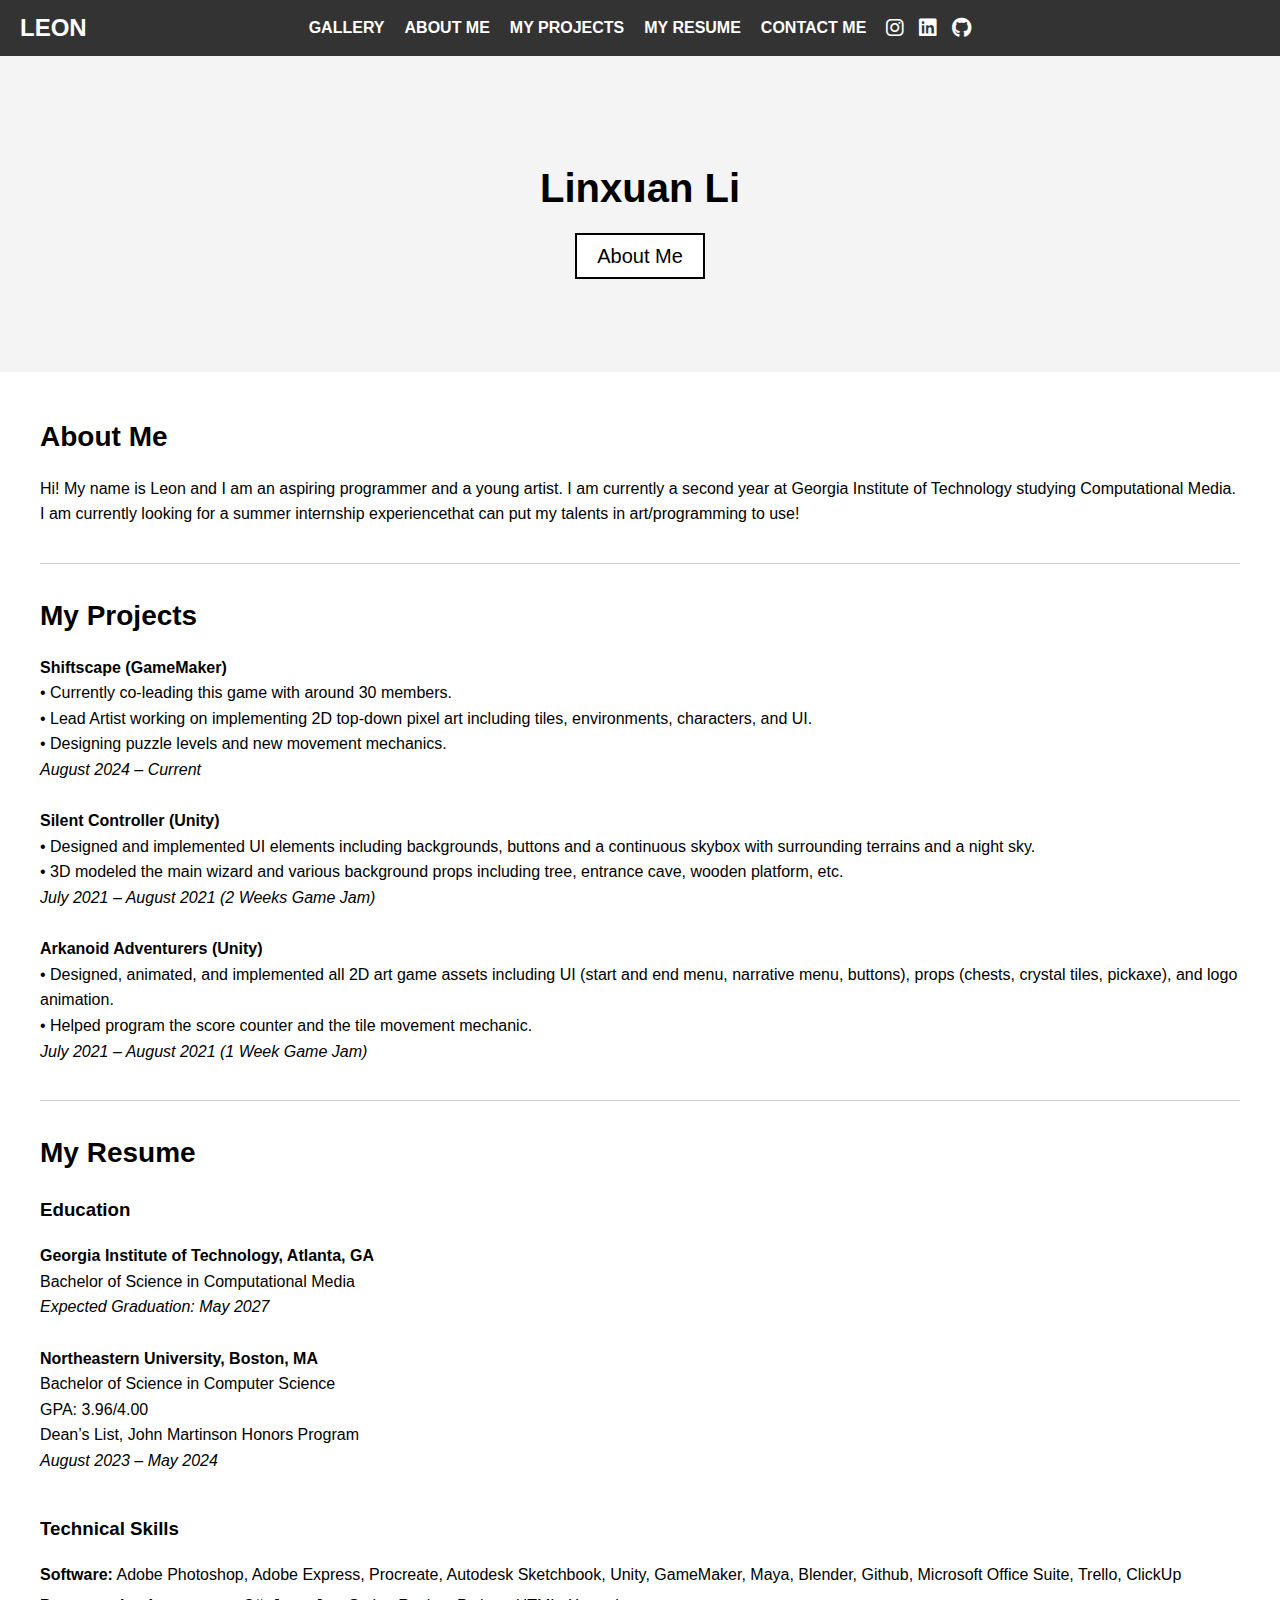
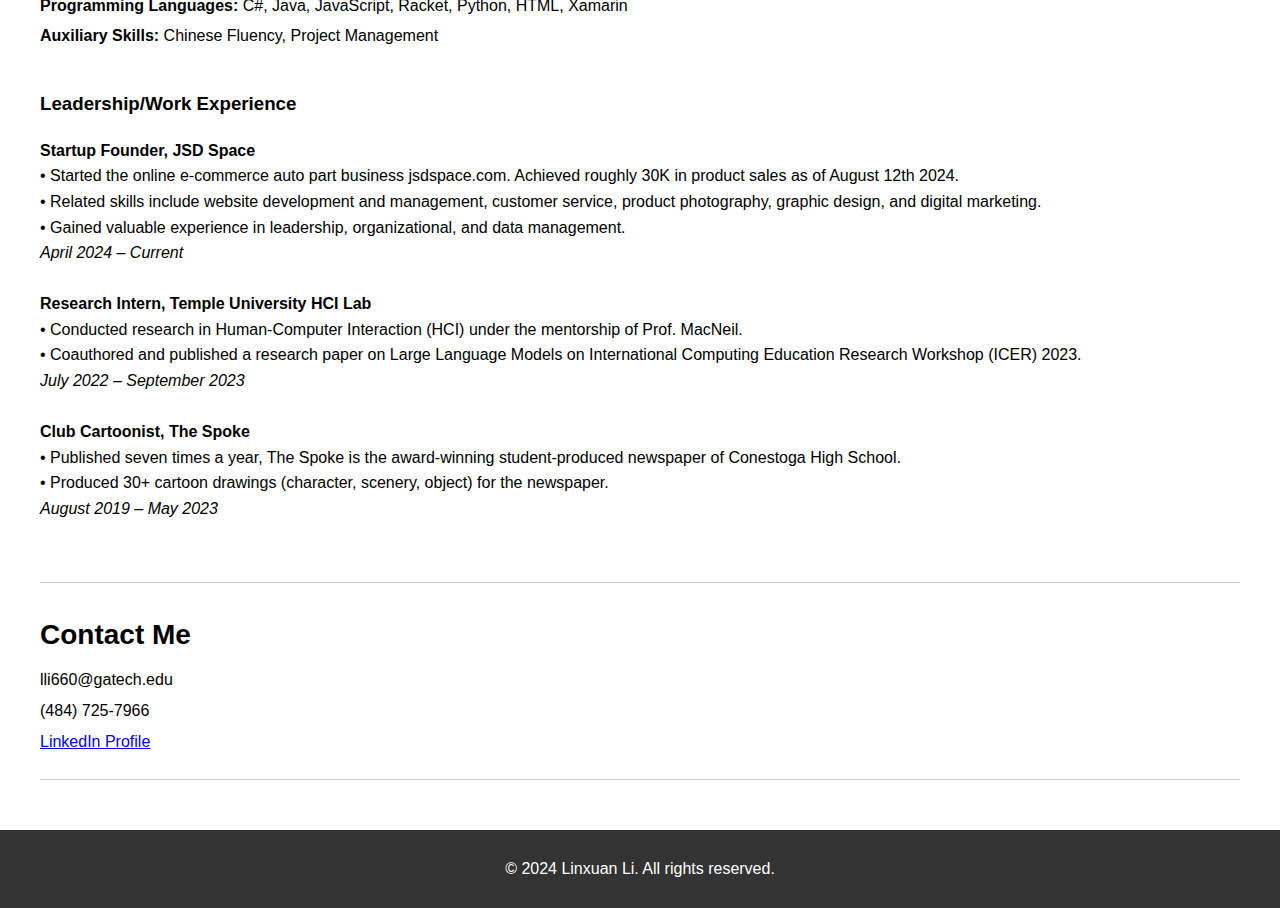
<file: index.html>
<!DOCTYPE html>
<html lang="en">
<head>
    <meta charset="UTF-8">
    <meta name="viewport" content="width=device-width, initial-scale=1.0">
    <title>Linxuan Li - Portfolio</title>
    <link rel="stylesheet" href="styles.css">
    <link rel="stylesheet" href="https://cdnjs.cloudflare.com/ajax/libs/font-awesome/6.0.0-beta3/css/all.min.css">
</head>
<body>
    <header>
        <div class="logo">Leon</div>
        <nav>
            <ul>
                <li><a href="gallery.html">Gallery</a></li>
                <li><a href="#about-me">About Me</a></li>
                <li><a href="#my-projects">My Projects</a></li>
                <li><a href="#my-resume">My Resume</a></li>
                <li><a href="#contact-me">Contact Me</a></li>
            </ul>
            <div class="socials">
                <a href="https://www.instagram.com/shrimpshrimp2004?igsh=a2tnZXZxdnpsYXl6&utm_source=qr"><i class="fab fa-instagram"></i></a>
                <a href="https://www.linkedin.com/in/linxuan-li-263501240/"><i class="fab fa-linkedin"></i></a>
                <a href="https://github.com/ShrimpShrimp"><i class="fab fa-github"></i></a>
            </div>
        </nav>
    </header>
    

    <div class="banner">
        <h1>Linxuan Li</h1>
        <a href="#about-me" class="button">About Me</a>
    </div>

    <div class="container">
        <!-- About Me Section -->
        <section id="about-me">
            <h2>About Me</h2>
            <p>Hi! My name is Leon and I am an aspiring programmer 
                and a young artist. I am currently a second year at Georgia Institute 
                of Technology studying Computational Media. I am currently looking
                for a summer internship experiencethat can put my talents
                 in art/programming to use!</p>
        </section>

        <!-- My Projects Section -->
        <section id="my-projects">
            <h2>My Projects</h2>
                <p>
                    <strong>Shiftscape (GameMaker)</strong><br>
                    • Currently co-leading this game with around 30 members.<br>
                    • Lead Artist working on implementing 2D top-down pixel art including tiles, environments, characters, and UI.<br>
                    • Designing puzzle levels and new movement mechanics.<br>
                    <em>August 2024 – Current</em><br><br>

                    <strong>Silent Controller (Unity)</strong><br>
                    • Designed and implemented UI elements including backgrounds, buttons and a continuous skybox with surrounding terrains and a night sky.<br>
                    • 3D modeled the main wizard and various background props including tree, entrance cave, wooden platform, etc.<br>
                    <em>July 2021 – August 2021 (2 Weeks Game Jam)</em><br><br>

                    <strong>Arkanoid Adventurers (Unity)</strong><br>
                    • Designed, animated, and implemented all 2D art game assets including UI (start and end menu, narrative menu, buttons), props (chests, crystal tiles, pickaxe), and logo animation.<br>
                    • Helped program the score counter and the tile movement mechanic.<br>
                    <em>July 2021 – August 2021 (1 Week Game Jam)</em>
                </p>
        </section>

        <!-- My Resume Section -->
        <section id="my-resume">
            <h2>My Resume</h2>
            
            <!-- Education Subsection -->
            <div class="resume-subsection">
                <h3>Education</h3>
                <p>
                    <strong>Georgia Institute of Technology, Atlanta, GA</strong><br>
                    Bachelor of Science in Computational Media<br>
                    <em>Expected Graduation: May 2027</em><br><br>
                    <strong>Northeastern University, Boston, MA</strong><br>
                    Bachelor of Science in Computer Science<br>
                    GPA: 3.96/4.00<br>
                    Dean’s List, John Martinson Honors Program<br>
                    <em>August 2023 – May 2024</em>
                </p>
            </div>

            <!-- Technical Skills Subsection -->
            <div class="resume-subsection">
                <h3>Technical Skills</h3>
                <ul>
                    <li><strong>Software:</strong> Adobe Photoshop, Adobe Express, Procreate, Autodesk Sketchbook, Unity, GameMaker, Maya, Blender, Github, Microsoft Office Suite, Trello, ClickUp</li>
                    <li><strong>Programming Languages:</strong> C#, Java, JavaScript, Racket, Python, HTML, Xamarin</li>
                    <li><strong>Auxiliary Skills:</strong> Chinese Fluency, Project Management</li>
                </ul>
            </div>

            <!-- Work Experience Subsection -->
            <div class="resume-subsection">
                <h3>Leadership/Work Experience</h3>
                <p>
                    <strong>Startup Founder, JSD Space</strong><br>
                    • Started the online e-commerce auto part business jsdspace.com. Achieved roughly 30K in product sales as of August 12th 2024.<br>
                    • Related skills include website development and management, customer service, product photography, graphic design, and digital marketing.<br>
                    • Gained valuable experience in leadership, organizational, and data management.<br>
                    <em>April 2024 – Current</em><br><br>

                    <strong>Research Intern, Temple University HCI Lab</strong><br>
                    • Conducted research in Human-Computer Interaction (HCI) under the mentorship of Prof. MacNeil.<br>
                    • Coauthored and published a research paper on Large Language Models on International Computing Education Research Workshop (ICER) 2023.<br>
                    <em>July 2022 – September 2023</em><br><br>

                    <strong>Club Cartoonist, The Spoke</strong><br>
                    • Published seven times a year, The Spoke is the award-winning student-produced newspaper of Conestoga High School.<br>
                    • Produced 30+ cartoon drawings (character, scenery, object) for the newspaper.<br>
                    <em>August 2019 – May 2023</em>
                </p>
            </div>
        </section>

        <!-- Contact Me Section -->
        <section id="contact-me">
            <h2>Contact Me</h2>
            <p>lli660@gatech.edu</p>
            <p>(484) 725-7966</p>
            <p><a href="https://www.linkedin.com/in/linxuan-li-263501240/" target="_blank">LinkedIn Profile</a></p>
        </section>
    </div>

    <footer>
        <p>&copy; 2024 Linxuan Li. All rights reserved.</p>
    </footer>
</body>
</html>
</file>
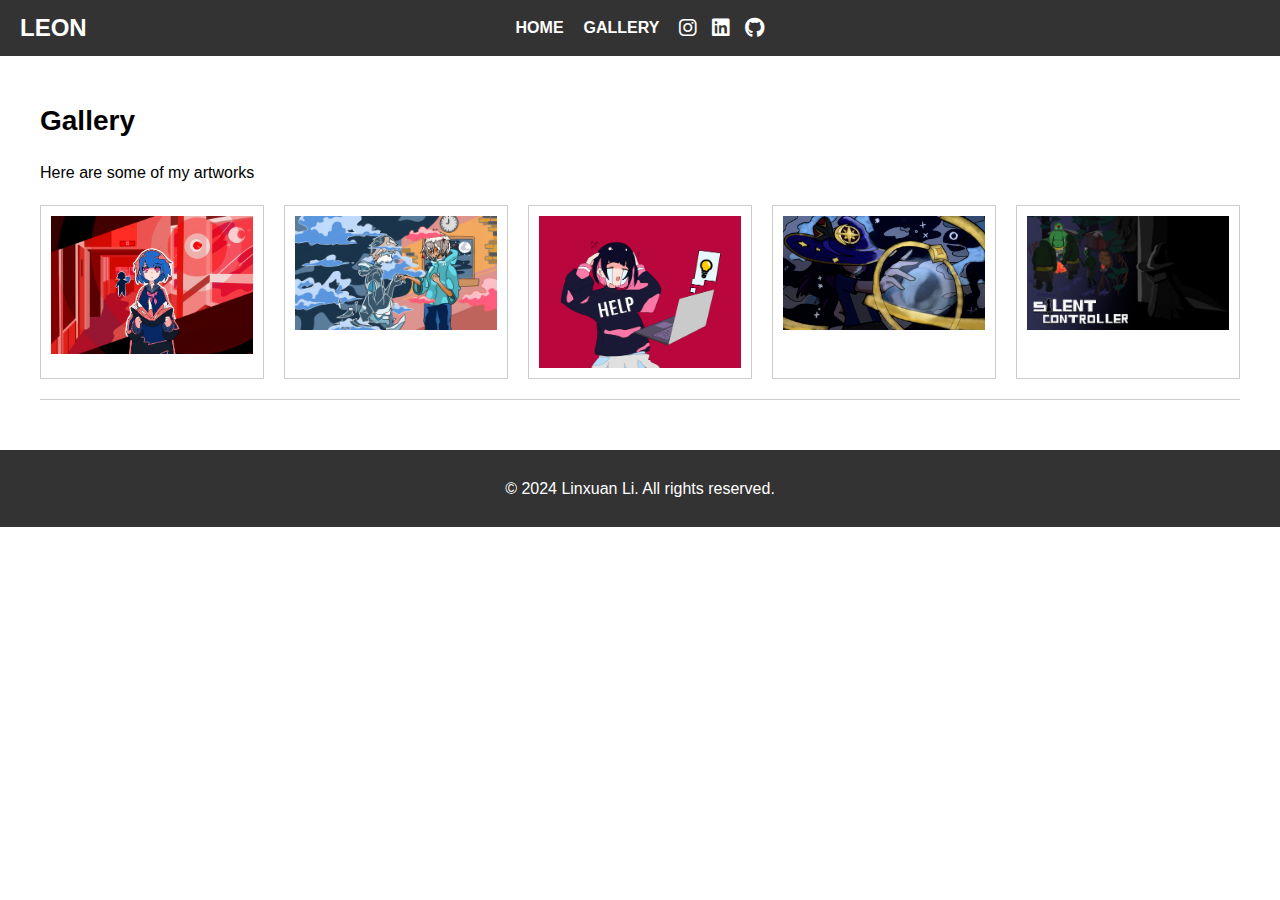
<file: gallery.html>
<!DOCTYPE html>
<html lang="en">
<head>
    <meta charset="UTF-8">
    <meta name="viewport" content="width=device-width, initial-scale=1.0">
    <title>Linxuan Li - Gallery</title>
    <link rel="stylesheet" href="styles.css">
    <link rel="stylesheet" href="https://cdnjs.cloudflare.com/ajax/libs/font-awesome/6.0.0-beta3/css/all.min.css">
</head>
<body>
    <header>
        <div class="logo">Leon</div>
        <nav>
            <ul>
                <li><a href="index.html">Home</a></li>
                <li><a href="gallery.html">Gallery</a></li>
            </ul>
            <div class="socials">
                <a href="https://www.instagram.com/shrimpshrimp2004?igsh=a2tnZXZxdnpsYXl6&utm_source=qr"><i class="fab fa-instagram"></i></a>
                <a href="https://www.linkedin.com/in/linxuan-li-263501240/"><i class="fab fa-linkedin"></i></a>
                <a href="https://github.com/ShrimpShrimp"><i class="fab fa-github"></i></a>
           </div>
        </nav>
    </header>

    <div class="container">
        <section id="gallery">
            <h2>Gallery</h2>
            <p> Here are some of my artworks</p>
            <div class="gallery-grid">
                <div class="gallery-item">
                    <img src="images/IMG_1215.PNG" alt="Description of image 1">
                </div>
                <div class="gallery-item">
                    <img src="images/IMG_1212.PNG" alt="Description of image 1">
                </div>
                <div class="gallery-item">
                    <img src="images/IMG_1213.PNG" alt="Description of image 2">
                </div>
                <div class="gallery-item">
                    <img src="images/IMG_1214.PNG" alt="Description of image 2">
                </div>
                <div class="gallery-item">
                    <img src="images/IMG_1216.PNG" alt="Description of image 2">
                </div>
                <!-- Add more gallery items here -->
            </div>
        </section>
    </div>

    <footer>
        <p>&copy; 2024 Linxuan Li. All rights reserved.</p>
    </footer>
</body>
</html>
</file>
<file: styles.css>
/* General styles */
body {
    font-family: Arial, sans-serif;
    margin: 0;
    padding: 0;
    line-height: 1.6;
}

/* Container for content */
.container {
    max-width: 1200px;
    margin: 0 auto;
    padding: 20px;
}

/* Header styles */
header {
    background-color: #333;
    padding: 10px 0;
    display: flex;
    align-items: center;
    position: relative; /* Allows for absolute positioning of .logo */
}

.logo {
    position: absolute;
    left: 20px; /* Adjust as needed */
    top: 50%; /* Vertically center the logo */
    transform: translateY(-50%); /* Center the logo vertically */
    font-size: 24px; /* Adjust font size as needed */
    font-weight: bold;
    color: white; /* Ensure the text color is visible */
    text-transform: uppercase; /* Optional: to match nav items */
    z-index: 10; /* Ensure it's above other elements */
}

/* Ensure navigation and social icons are properly aligned */
nav {
    display: flex;
    justify-content: center; /* Center navigation items */
    align-items: center;
    width: 100%; /* Ensure nav takes up the full width */
}

nav ul {
    list-style-type: none;
    margin: 0;
    padding: 0;
    display: flex;
    gap: 20px;
}

nav ul li {
    display: inline;
}

nav ul li a {
    color: white;
    text-decoration: none;
    font-weight: bold;
    text-transform: uppercase;
    transition: color 0.3s;
}

/* Hover effect for menu items */
nav ul li a:hover {
    color: orange;
}

/* Social icons styles */
.socials {
    display: flex;
    gap: 15px;
    margin-left: 20px;
}

.socials a {
    text-decoration: none;
    color: white;
    font-size: 20px;
    transition: color 0.3s;
}

/* Hover effect for social icons */
.socials a:hover {
    color: orange;
}


/* Banner styles */
.banner {
    background-color: #f4f4f4;
    padding: 100px 0;
    text-align: center;
}

.banner h1 {
    font-size: 40px;
    margin: 0 0 20px;
}

.banner .button {
    font-size: 20px;
    padding: 10px 20px;
    border: 2px solid black;
    text-decoration: none;
    color: black;
    background-color: white;
}

/* Section styles */
section {
    margin-bottom: 30px;
    padding-bottom: 20px;
    border-bottom: 1px solid #ccc;
}

section h2 {
    font-size: 28px;
    margin-bottom: 10px;
}

/* Spacing between subsections in resume */
.resume-subsection {
    margin-bottom: 40px; /* Increased spacing between resume subsections */
}

ul {
    margin: 0;
    padding: 0;
    list-style-type: none;
}

ul li {
    margin: 5px 0;
}

/* Footer styles */
footer {
    background-color: #333;
    color: white;
    text-align: center;
    padding: 10px 0;
}

#contact-me p {
    margin: 5px 0;
}

/* Gallery styles */
.gallery-grid {
    display: grid;
    grid-template-columns: repeat(auto-fill, minmax(200px, 1fr));
    gap: 20px;
    margin-top: 20px;
}

.gallery-item {
    border: 1px solid #ccc;
    padding: 10px;
    text-align: center;
}

.gallery-item img {
    max-width: 100%;
    height: auto;
    display: block;
    margin: 0 auto;
}

.gallery-item p {
    margin-top: 10px;
}
</file>
